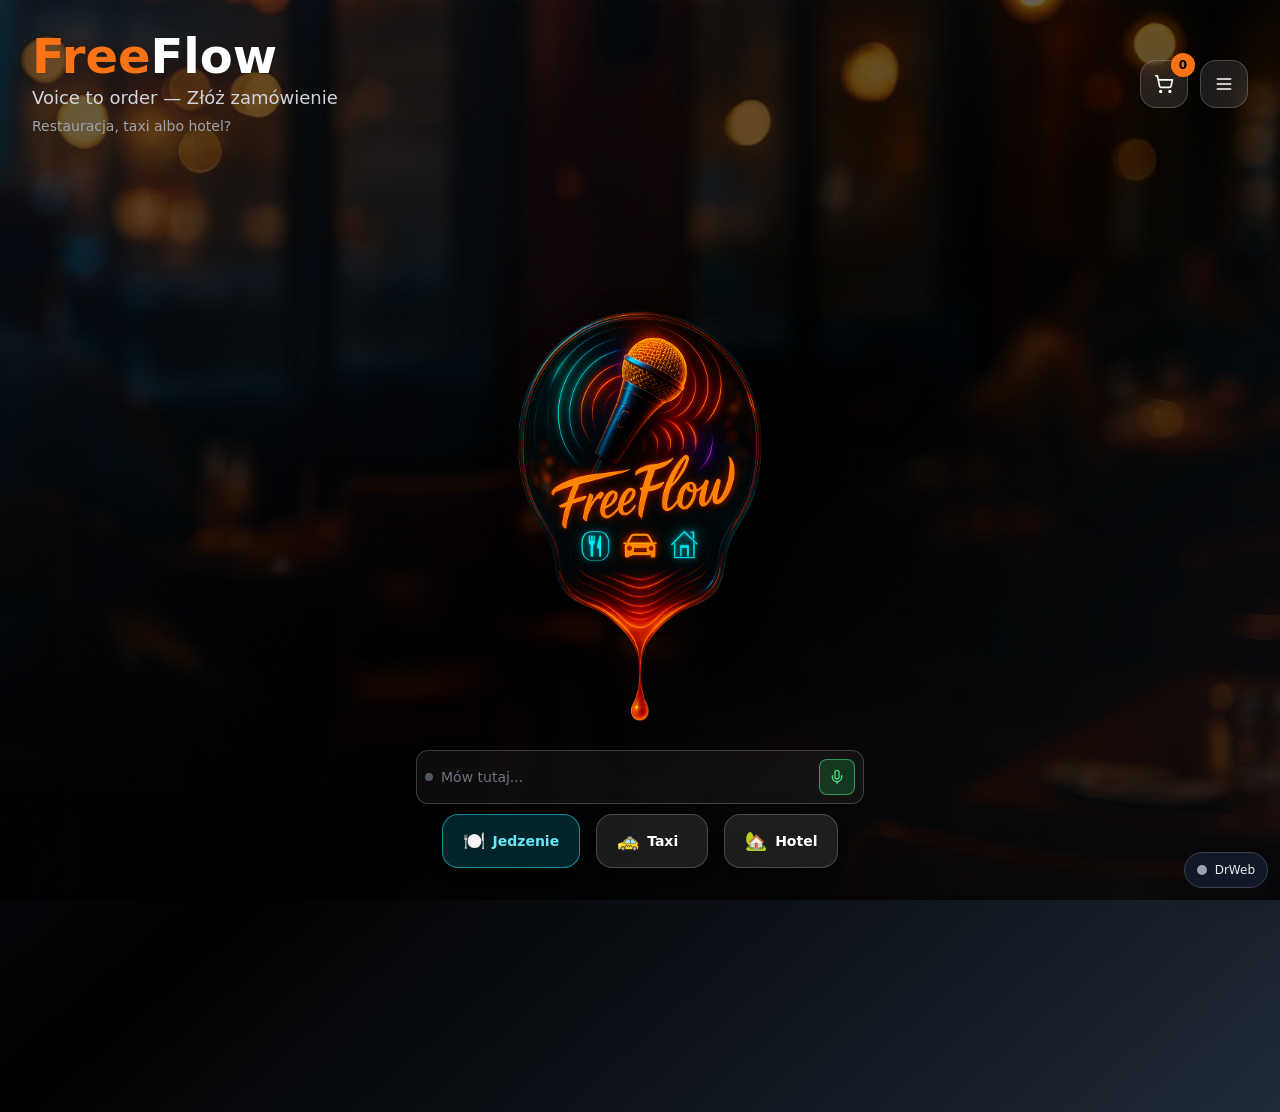
<file: index.html>
<!doctype html>
<html lang="pl">

<head>
  <meta charset="UTF-8" />
  <meta name="viewport" content="width=device-width, initial-scale=1.0, viewport-fit=cover" />
  <title>FreeFlow — Voice to Order</title>
  <meta name="description" content="Zamów głosem - restauracje, taxi, hotele" />
  <meta name="color-scheme" content="dark light" />
  <meta name="theme-color" content="#ff8a30" />
  <meta name="apple-mobile-web-app-capable" content="yes" />
  <meta name="apple-mobile-web-app-status-bar-style" content="black-translucent" />
  <meta name="apple-mobile-web-app-title" content="FreeFlow" />
  <meta name="mobile-web-app-capable" content="yes" />
  
  <!-- PWA Manifest -->
  <link rel="manifest" href="manifest.json" />
  
  <!-- Icons -->
  <link rel="icon" type="image/png" href="images/Freeflow-logo.png" />
  <link rel="apple-touch-icon" href="images/Freeflowlogo.png" />
  
  <!-- Preload critical resources -->
  <link rel="preload" href="images/Background.png" as="image" />
  <link rel="preload" href="images/Freeflowlogo.png" as="image" />
  <script type="module" crossorigin src="assets/index-CHbNu_13.js"></script>
  <link rel="stylesheet" crossorigin href="assets/index-i4BUNEdS.css">
</head>

<body>
  <div id="root"></div>
  
  <script>
    // TTS Interceptor i Text Cleanup
    (function() {
      let currentAudio = null;
      
      // Czyści tekst przed wysłaniem do TTS
      function cleanTextForTTS(text) {
        if (!text || typeof text !== 'string') return text;
        
        return text
          // Zamieniaj cyfry na słowa
          .replace(/\b4\b/g, 'cztery')
          .replace(/\b9\b/g, 'dziewięć')
          .replace(/\b0\b/g, 'zero')
          .replace(/\b1\b/g, 'jeden')
          .replace(/\b2\b/g, 'dwa')
          .replace(/\b3\b/g, 'trzy')
          .replace(/\b5\b/g, 'pięć')
          .replace(/\b6\b/g, 'sześć')
          .replace(/\b7\b/g, 'siedem')
          .replace(/\b8\b/g, 'osiem')
          // Usuń gwiazdki i inne problematyczne znaki
          .replace(/\*/g, '')
          .replace(/[\*]+/g, '')
          .replace(/\s+/g, ' ')
          .trim();
      }
      
      // Zatrzymuje aktualnie odtwarzane audio
      function stopCurrentAudio() {
        if (currentAudio) {
          try {
            currentAudio.pause();
            currentAudio.currentTime = 0;
          } catch (e) {
            console.log('Nie można zatrzymać audio:', e);
          }
          currentAudio = null;
        }
      }
      
      // Przechwytuje wywołania Audio
      const OriginalAudio = window.Audio;
      window.Audio = function(src) {
        stopCurrentAudio();
        const audio = new OriginalAudio(src);
        currentAudio = audio;
        return audio;
      };
      
      // Przechwytuje fetch dla OpenAI TTS
      const originalFetch = window.fetch;
      window.fetch = function(...args) {
        const [url, options] = args;
        
        // Sprawdź czy to może być wywołanie TTS
        if (url && typeof url === 'string' && 
            (url.includes('openai') || url.includes('speech') || url.includes('tts'))) {
          
          if (options && options.body) {
            try {
              let body = options.body;
              if (typeof body === 'string') {
                const data = JSON.parse(body);
                if (data.input || data.text) {
                  // Zatrzymaj aktualny dźwięk
                  stopCurrentAudio();
                  
                  // Wyczyść tekst
                  if (data.input) {
                    data.input = cleanTextForTTS(data.input);
                  }
                  if (data.text) {
                    data.text = cleanTextForTTS(data.text);
                  }
                  
                  options.body = JSON.stringify(data);
                  console.log('TTS tekst wyczyszczony:', data.input || data.text);
                }
              }
            } catch (e) {
              console.log('Nie udało się przetworzyć TTS request:', e);
            }
          }
        }
        
        return originalFetch.apply(this, args);
      };
      
      // Przechwytuje createObjectURL dla audio blob
      const originalCreateObjectURL = URL.createObjectURL;
      URL.createObjectURL = function(blob) {
        if (blob && blob.type && blob.type.startsWith('audio/')) {
          stopCurrentAudio();
        }
        return originalCreateObjectURL.apply(this, arguments);
      };
      
      console.log('TTS Interceptor załadowany - cyfry i gwiazdki będą filtrowane, audio zsynchronizowane');
    })();
  </script>

<script>
(() => {
  const BACK_URL = "https://github.com/ndoemo02/FreeFlow-FRONT/new/main"; // <--- PODMIEŃ
  const ENDPOINTS = { health:"/api/healthz", diag:"/api/diag", selftest:"/api/selftest", version:"/api/version", time:"/api/time" };

  const jfetch = async (url, timeout=8000) => {
    const ctrl = new AbortController(), to = setTimeout(() => ctrl.abort(), timeout);
    try {
      const r = await fetch(url, {signal: ctrl.signal});
      const t = await r.text(); let d; try{ d=JSON.parse(t);}catch{ d=t;}
      return { ok:r.ok, status:r.status, data:d };
    } catch(e){ return { ok:false, status:0, data:{error:e.name==="AbortError"?"timeout":e.message} }; }
    finally{ clearTimeout(to); }
  };

  const badge = document.createElement("button");
  Object.assign(badge.style, {position:"fixed", right:"12px", bottom:"12px", zIndex:9999,
    background:"#111827", color:"#fff", border:"1px solid #374151", borderRadius:"9999px",
    padding:"8px 12px", display:"flex", gap:"8px", alignItems:"center", boxShadow:"0 6px 20px rgba(0,0,0,.25)"});
  const dot = document.createElement("span");
  Object.assign(dot.style,{width:"10px", height:"10px", borderRadius:"9999px", background:"#9ca3af"});
  const label = document.createElement("span"); label.textContent="DrWeb"; label.style.fontSize="12px"; label.style.opacity=".9";
  badge.append(dot, label); document.body.appendChild(badge);

  const panel = document.createElement("div");
  Object.assign(panel.style,{position:"fixed", right:"12px", bottom:"56px", zIndex:9999, width:"min(92vw,520px)", maxHeight:"70vh",
    overflow:"auto", background:"#0b1220", color:"#fff", border:"1px solid #243046", borderRadius:"12px", padding:"12px",
    boxShadow:"0 12px 32px rgba(0,0,0,.35)", display:"none"});
  const header = document.createElement("div"); Object.assign(header.style,{display:"flex", justifyContent:"space-between", marginBottom:"8px"});
  header.innerHTML = `<div style="font-weight:600">DrWeb – diagnostyka</div>
  <div style="display:flex; gap:8px">
    <button id="drw-run" style="padding:6px 10px;border-radius:8px;background:#1f2937;color:#e5e7eb;border:1px solid #374151">Uruchom testy</button>
    <button id="drw-copy" style="padding:6px 10px;border-radius:8px;background:#1f2937;color:#e5e7eb;border:1px solid #374151">Kopiuj raport</button>
  </div>`;
  const pre = document.createElement("pre"); Object.assign(pre.style,{whiteSpace:"pre-wrap", background:"#0f172a", padding:"8px", borderRadius:"8px", fontSize:"12px", lineHeight:"1.35"});
  panel.append(header, pre); document.body.appendChild(panel);

  let report = null, busy=false;

  async function run() {
    if (!BACK_URL || busy) return;
    busy=true; const started=new Date().toISOString();
    const base = BACK_URL.replace(/\/+$/,"");
    const out = {};
    for (const [k,p] of Object.entries(ENDPOINTS)) out[k] = await jfetch(base + p);
    const ok = out.health?.ok && out.diag?.ok && out.selftest?.ok;
    report = { started, finished:new Date().toISOString(), frontendOrigin:location.origin, backendBase:base, verdict: ok?"OK":"FAIL", results: out };
    pre.textContent = JSON.stringify(report,null,2);
    dot.style.background = ok ? "#16a34a" : "#dc2626";
    busy=false;
  }

  badge.onclick = () => { panel.style.display = panel.style.display==="none" ? "block" : "none"; if (!report) run(); };
  panel.querySelector("#drw-run").onclick = run;
  panel.querySelector("#drw-copy").onclick = () => report && navigator.clipboard?.writeText(JSON.stringify(report,null,2));
})();
        </script>
  
</body>
</html>
</file>
<file: assets/index-i4BUNEdS.css>
*,:before,:after{--tw-border-spacing-x: 0;--tw-border-spacing-y: 0;--tw-translate-x: 0;--tw-translate-y: 0;--tw-rotate: 0;--tw-skew-x: 0;--tw-skew-y: 0;--tw-scale-x: 1;--tw-scale-y: 1;--tw-pan-x: ;--tw-pan-y: ;--tw-pinch-zoom: ;--tw-scroll-snap-strictness: proximity;--tw-gradient-from-position: ;--tw-gradient-via-position: ;--tw-gradient-to-position: ;--tw-ordinal: ;--tw-slashed-zero: ;--tw-numeric-figure: ;--tw-numeric-spacing: ;--tw-numeric-fraction: ;--tw-ring-inset: ;--tw-ring-offset-width: 0px;--tw-ring-offset-color: #fff;--tw-ring-color: rgb(59 130 246 / .5);--tw-ring-offset-shadow: 0 0 #0000;--tw-ring-shadow: 0 0 #0000;--tw-shadow: 0 0 #0000;--tw-shadow-colored: 0 0 #0000;--tw-blur: ;--tw-brightness: ;--tw-contrast: ;--tw-grayscale: ;--tw-hue-rotate: ;--tw-invert: ;--tw-saturate: ;--tw-sepia: ;--tw-drop-shadow: ;--tw-backdrop-blur: ;--tw-backdrop-brightness: ;--tw-backdrop-contrast: ;--tw-backdrop-grayscale: ;--tw-backdrop-hue-rotate: ;--tw-backdrop-invert: ;--tw-backdrop-opacity: ;--tw-backdrop-saturate: ;--tw-backdrop-sepia: ;--tw-contain-size: ;--tw-contain-layout: ;--tw-contain-paint: ;--tw-contain-style: }::backdrop{--tw-border-spacing-x: 0;--tw-border-spacing-y: 0;--tw-translate-x: 0;--tw-translate-y: 0;--tw-rotate: 0;--tw-skew-x: 0;--tw-skew-y: 0;--tw-scale-x: 1;--tw-scale-y: 1;--tw-pan-x: ;--tw-pan-y: ;--tw-pinch-zoom: ;--tw-scroll-snap-strictness: proximity;--tw-gradient-from-position: ;--tw-gradient-via-position: ;--tw-gradient-to-position: ;--tw-ordinal: ;--tw-slashed-zero: ;--tw-numeric-figure: ;--tw-numeric-spacing: ;--tw-numeric-fraction: ;--tw-ring-inset: ;--tw-ring-offset-width: 0px;--tw-ring-offset-color: #fff;--tw-ring-color: rgb(59 130 246 / .5);--tw-ring-offset-shadow: 0 0 #0000;--tw-ring-shadow: 0 0 #0000;--tw-shadow: 0 0 #0000;--tw-shadow-colored: 0 0 #0000;--tw-blur: ;--tw-brightness: ;--tw-contrast: ;--tw-grayscale: ;--tw-hue-rotate: ;--tw-invert: ;--tw-saturate: ;--tw-sepia: ;--tw-drop-shadow: ;--tw-backdrop-blur: ;--tw-backdrop-brightness: ;--tw-backdrop-contrast: ;--tw-backdrop-grayscale: ;--tw-backdrop-hue-rotate: ;--tw-backdrop-invert: ;--tw-backdrop-opacity: ;--tw-backdrop-saturate: ;--tw-backdrop-sepia: ;--tw-contain-size: ;--tw-contain-layout: ;--tw-contain-paint: ;--tw-contain-style: }*,:before,:after{box-sizing:border-box;border-width:0;border-style:solid;border-color:#e5e7eb}:before,:after{--tw-content: ""}html,:host{line-height:1.5;-webkit-text-size-adjust:100%;-moz-tab-size:4;-o-tab-size:4;tab-size:4;font-family:ui-sans-serif,system-ui,sans-serif,"Apple Color Emoji","Segoe UI Emoji",Segoe UI Symbol,"Noto Color Emoji";font-feature-settings:normal;font-variation-settings:normal;-webkit-tap-highlight-color:transparent}body{margin:0;line-height:inherit}hr{height:0;color:inherit;border-top-width:1px}abbr:where([title]){-webkit-text-decoration:underline dotted;text-decoration:underline dotted}h1,h2,h3,h4,h5,h6{font-size:inherit;font-weight:inherit}a{color:inherit;text-decoration:inherit}b,strong{font-weight:bolder}code,kbd,samp,pre{font-family:ui-monospace,SFMono-Regular,Menlo,Monaco,Consolas,Liberation Mono,Courier New,monospace;font-feature-settings:normal;font-variation-settings:normal;font-size:1em}small{font-size:80%}sub,sup{font-size:75%;line-height:0;position:relative;vertical-align:baseline}sub{bottom:-.25em}sup{top:-.5em}table{text-indent:0;border-color:inherit;border-collapse:collapse}button,input,optgroup,select,textarea{font-family:inherit;font-feature-settings:inherit;font-variation-settings:inherit;font-size:100%;font-weight:inherit;line-height:inherit;letter-spacing:inherit;color:inherit;margin:0;padding:0}button,select{text-transform:none}button,input:where([type=button]),input:where([type=reset]),input:where([type=submit]){-webkit-appearance:button;background-color:transparent;background-image:none}:-moz-focusring{outline:auto}:-moz-ui-invalid{box-shadow:none}progress{vertical-align:baseline}::-webkit-inner-spin-button,::-webkit-outer-spin-button{height:auto}[type=search]{-webkit-appearance:textfield;outline-offset:-2px}::-webkit-search-decoration{-webkit-appearance:none}::-webkit-file-upload-button{-webkit-appearance:button;font:inherit}summary{display:list-item}blockquote,dl,dd,h1,h2,h3,h4,h5,h6,hr,figure,p,pre{margin:0}fieldset{margin:0;padding:0}legend{padding:0}ol,ul,menu{list-style:none;margin:0;padding:0}dialog{padding:0}textarea{resize:vertical}input::-moz-placeholder,textarea::-moz-placeholder{opacity:1;color:#9ca3af}input::placeholder,textarea::placeholder{opacity:1;color:#9ca3af}button,[role=button]{cursor:pointer}:disabled{cursor:default}img,svg,video,canvas,audio,iframe,embed,object{display:block;vertical-align:middle}img,video{max-width:100%;height:auto}[hidden]:where(:not([hidden=until-found])){display:none}:root{--radius: .5rem;--sidebar-background: 0 0% 98%;--sidebar-foreground: 240 5.3% 26.1%;--sidebar-primary: 240 5.9% 10%;--sidebar-primary-foreground: 0 0% 98%;--sidebar-accent: 240 4.8% 95.9%;--sidebar-accent-foreground: 240 5.9% 10%;--sidebar-border: 220 13% 91%;--sidebar-ring: 217.2 91.2% 59.8%;--glass-bg: rgba(20,20,22,.55);--glass-brd: rgba(255,255,255,.12);--glass-blur: 18px;--brand: #ff8a30;--focus: #21d4fd}*{box-sizing:border-box}html,body{height:100%;margin:0;padding:0;-webkit-font-smoothing:antialiased;-moz-osx-font-smoothing:grayscale}.sr-only{position:absolute;width:1px;height:1px;padding:0;margin:-1px;overflow:hidden;clip:rect(0,0,0,0);white-space:nowrap;border-width:0}.pointer-events-none{pointer-events:none}.pointer-events-auto{pointer-events:auto}.static{position:static}.absolute{position:absolute}.relative{position:relative}.inset-0{top:0;right:0;bottom:0;left:0}.-right-2{right:-.5rem}.-right-4{right:-1rem}.-top-2{top:-.5rem}.-top-4{top:-1rem}.bottom-24{bottom:6rem}.bottom-40{bottom:10rem}.bottom-8{bottom:2rem}.left-0{left:0}.left-1\/2{left:50%}.left-2{left:.5rem}.left-3{left:.75rem}.left-4{left:1rem}.left-\[50\%\]{left:50%}.right-0{right:0}.right-2{right:.5rem}.right-3{right:.75rem}.right-4{right:1rem}.top-0{top:0}.top-1\/2{top:50%}.top-14{top:3.5rem}.top-2{top:.5rem}.top-20{top:5rem}.top-4{top:1rem}.top-\[50\%\]{top:50%}.z-10{z-index:10}.z-20{z-index:20}.z-30{z-index:30}.z-40{z-index:40}.z-50{z-index:50}.z-\[10000\]{z-index:10000}.z-\[10001\]{z-index:10001}.z-\[100\]{z-index:100}.z-\[50000\]{z-index:50000}.z-\[50001\]{z-index:50001}.z-\[50002\]{z-index:50002}.z-\[9998\]{z-index:9998}.z-\[9999\]{z-index:9999}.-mx-1{margin-left:-.25rem;margin-right:-.25rem}.mx-auto{margin-left:auto;margin-right:auto}.my-1{margin-top:.25rem;margin-bottom:.25rem}.my-2{margin-top:.5rem;margin-bottom:.5rem}.-mr-12{margin-right:-3rem}.mb-1{margin-bottom:.25rem}.mb-12{margin-bottom:3rem}.mb-2{margin-bottom:.5rem}.mb-3{margin-bottom:.75rem}.mb-4{margin-bottom:1rem}.mb-48{margin-bottom:12rem}.mb-6{margin-bottom:1.5rem}.mb-8{margin-bottom:2rem}.ml-1{margin-left:.25rem}.ml-2{margin-left:.5rem}.ml-3{margin-left:.75rem}.ml-4{margin-left:1rem}.ml-8{margin-left:2rem}.ml-auto{margin-left:auto}.mr-1{margin-right:.25rem}.mr-2{margin-right:.5rem}.mr-3{margin-right:.75rem}.mr-8{margin-right:2rem}.mt-1{margin-top:.25rem}.mt-2{margin-top:.5rem}.mt-3{margin-top:.75rem}.mt-4{margin-top:1rem}.mt-6{margin-top:1.5rem}.mt-8{margin-top:2rem}.block{display:block}.inline-block{display:inline-block}.inline{display:inline}.flex{display:flex}.inline-flex{display:inline-flex}.table{display:table}.grid{display:grid}.hidden{display:none}.h-10{height:2.5rem}.h-11{height:2.75rem}.h-12{height:3rem}.h-16{height:4rem}.h-2{height:.5rem}.h-3{height:.75rem}.h-3\.5{height:.875rem}.h-4{height:1rem}.h-5{height:1.25rem}.h-6{height:1.5rem}.h-64{height:16rem}.h-8{height:2rem}.h-80{height:20rem}.h-9{height:2.25rem}.h-\[var\(--radix-select-trigger-height\)\]{height:var(--radix-select-trigger-height)}.h-auto{height:auto}.h-px{height:1px}.max-h-64{max-height:16rem}.max-h-96{max-height:24rem}.max-h-\[80vh\]{max-height:80vh}.max-h-\[calc\(100vh-6rem\)\]{max-height:calc(100vh - 6rem)}.max-h-screen{max-height:100vh}.min-h-\[100px\]{min-height:100px}.min-h-\[80px\]{min-height:80px}.min-h-screen{min-height:100vh}.w-10{width:2.5rem}.w-11{width:2.75rem}.w-12{width:3rem}.w-16{width:4rem}.w-2{width:.5rem}.w-3{width:.75rem}.w-3\.5{width:.875rem}.w-4{width:1rem}.w-48{width:12rem}.w-5{width:1.25rem}.w-6{width:1.5rem}.w-64{width:16rem}.w-72{width:18rem}.w-8{width:2rem}.w-80{width:20rem}.w-9{width:2.25rem}.w-auto{width:auto}.w-full{width:100%}.min-w-0{min-width:0px}.min-w-28{min-width:7rem}.min-w-5{min-width:1.25rem}.min-w-6{min-width:1.5rem}.min-w-\[8rem\]{min-width:8rem}.min-w-\[var\(--radix-select-trigger-width\)\]{min-width:var(--radix-select-trigger-width)}.min-w-full{min-width:100%}.max-w-2xl{max-width:42rem}.max-w-3xl{max-width:48rem}.max-w-4xl{max-width:56rem}.max-w-6xl{max-width:72rem}.max-w-7xl{max-width:80rem}.max-w-lg{max-width:32rem}.max-w-md{max-width:28rem}.max-w-xs{max-width:20rem}.flex-1{flex:1 1 0%}.flex-shrink-0,.shrink-0{flex-shrink:0}.flex-grow{flex-grow:1}.caption-bottom{caption-side:bottom}.origin-top-right{transform-origin:top right}.-translate-x-1\/2{--tw-translate-x: -50%;transform:translate(var(--tw-translate-x),var(--tw-translate-y)) rotate(var(--tw-rotate)) skew(var(--tw-skew-x)) skewY(var(--tw-skew-y)) scaleX(var(--tw-scale-x)) scaleY(var(--tw-scale-y))}.-translate-y-1\/2{--tw-translate-y: -50%;transform:translate(var(--tw-translate-x),var(--tw-translate-y)) rotate(var(--tw-rotate)) skew(var(--tw-skew-x)) skewY(var(--tw-skew-y)) scaleX(var(--tw-scale-x)) scaleY(var(--tw-scale-y))}.translate-x-0\.5{--tw-translate-x: .125rem;transform:translate(var(--tw-translate-x),var(--tw-translate-y)) rotate(var(--tw-rotate)) skew(var(--tw-skew-x)) skewY(var(--tw-skew-y)) scaleX(var(--tw-scale-x)) scaleY(var(--tw-scale-y))}.translate-x-6{--tw-translate-x: 1.5rem;transform:translate(var(--tw-translate-x),var(--tw-translate-y)) rotate(var(--tw-rotate)) skew(var(--tw-skew-x)) skewY(var(--tw-skew-y)) scaleX(var(--tw-scale-x)) scaleY(var(--tw-scale-y))}.translate-x-\[-50\%\]{--tw-translate-x: -50%;transform:translate(var(--tw-translate-x),var(--tw-translate-y)) rotate(var(--tw-rotate)) skew(var(--tw-skew-x)) skewY(var(--tw-skew-y)) scaleX(var(--tw-scale-x)) scaleY(var(--tw-scale-y))}.translate-y-\[-50\%\]{--tw-translate-y: -50%;transform:translate(var(--tw-translate-x),var(--tw-translate-y)) rotate(var(--tw-rotate)) skew(var(--tw-skew-x)) skewY(var(--tw-skew-y)) scaleX(var(--tw-scale-x)) scaleY(var(--tw-scale-y))}.transform{transform:translate(var(--tw-translate-x),var(--tw-translate-y)) rotate(var(--tw-rotate)) skew(var(--tw-skew-x)) skewY(var(--tw-skew-y)) scaleX(var(--tw-scale-x)) scaleY(var(--tw-scale-y))}@keyframes bounce{0%,to{transform:translateY(-25%);animation-timing-function:cubic-bezier(.8,0,1,1)}50%{transform:none;animation-timing-function:cubic-bezier(0,0,.2,1)}}.animate-bounce{animation:bounce 1s infinite}@keyframes pulse{50%{opacity:.5}}.animate-pulse{animation:pulse 2s cubic-bezier(.4,0,.6,1) infinite}@keyframes spin{to{transform:rotate(360deg)}}.animate-spin{animation:spin 1s linear infinite}.cursor-default{cursor:default}.cursor-pointer{cursor:pointer}.select-none{-webkit-user-select:none;-moz-user-select:none;user-select:none}.grid-cols-1{grid-template-columns:repeat(1,minmax(0,1fr))}.grid-cols-2{grid-template-columns:repeat(2,minmax(0,1fr))}.flex-row{flex-direction:row}.flex-col{flex-direction:column}.flex-col-reverse{flex-direction:column-reverse}.flex-wrap{flex-wrap:wrap}.items-start{align-items:flex-start}.items-center{align-items:center}.justify-start{justify-content:flex-start}.justify-center{justify-content:center}.justify-between{justify-content:space-between}.gap-1{gap:.25rem}.gap-2{gap:.5rem}.gap-3{gap:.75rem}.gap-4{gap:1rem}.gap-6{gap:1.5rem}.space-x-2>:not([hidden])~:not([hidden]){--tw-space-x-reverse: 0;margin-right:calc(.5rem * var(--tw-space-x-reverse));margin-left:calc(.5rem * calc(1 - var(--tw-space-x-reverse)))}.space-x-3>:not([hidden])~:not([hidden]){--tw-space-x-reverse: 0;margin-right:calc(.75rem * var(--tw-space-x-reverse));margin-left:calc(.75rem * calc(1 - var(--tw-space-x-reverse)))}.space-x-4>:not([hidden])~:not([hidden]){--tw-space-x-reverse: 0;margin-right:calc(1rem * var(--tw-space-x-reverse));margin-left:calc(1rem * calc(1 - var(--tw-space-x-reverse)))}.space-y-0>:not([hidden])~:not([hidden]){--tw-space-y-reverse: 0;margin-top:calc(0px * calc(1 - var(--tw-space-y-reverse)));margin-bottom:calc(0px * var(--tw-space-y-reverse))}.space-y-1>:not([hidden])~:not([hidden]){--tw-space-y-reverse: 0;margin-top:calc(.25rem * calc(1 - var(--tw-space-y-reverse)));margin-bottom:calc(.25rem * var(--tw-space-y-reverse))}.space-y-1\.5>:not([hidden])~:not([hidden]){--tw-space-y-reverse: 0;margin-top:calc(.375rem * calc(1 - var(--tw-space-y-reverse)));margin-bottom:calc(.375rem * var(--tw-space-y-reverse))}.space-y-2>:not([hidden])~:not([hidden]){--tw-space-y-reverse: 0;margin-top:calc(.5rem * calc(1 - var(--tw-space-y-reverse)));margin-bottom:calc(.5rem * var(--tw-space-y-reverse))}.space-y-3>:not([hidden])~:not([hidden]){--tw-space-y-reverse: 0;margin-top:calc(.75rem * calc(1 - var(--tw-space-y-reverse)));margin-bottom:calc(.75rem * var(--tw-space-y-reverse))}.space-y-4>:not([hidden])~:not([hidden]){--tw-space-y-reverse: 0;margin-top:calc(1rem * calc(1 - var(--tw-space-y-reverse)));margin-bottom:calc(1rem * var(--tw-space-y-reverse))}.space-y-6>:not([hidden])~:not([hidden]){--tw-space-y-reverse: 0;margin-top:calc(1.5rem * calc(1 - var(--tw-space-y-reverse)));margin-bottom:calc(1.5rem * var(--tw-space-y-reverse))}.divide-y>:not([hidden])~:not([hidden]){--tw-divide-y-reverse: 0;border-top-width:calc(1px * calc(1 - var(--tw-divide-y-reverse)));border-bottom-width:calc(1px * var(--tw-divide-y-reverse))}.divide-gray-200>:not([hidden])~:not([hidden]){--tw-divide-opacity: 1;border-color:rgb(229 231 235 / var(--tw-divide-opacity, 1))}.overflow-auto{overflow:auto}.overflow-hidden{overflow:hidden}.overflow-x-auto{overflow-x:auto}.overflow-y-auto{overflow-y:auto}.truncate{overflow:hidden;text-overflow:ellipsis;white-space:nowrap}.whitespace-nowrap{white-space:nowrap}.whitespace-pre-wrap{white-space:pre-wrap}.rounded{border-radius:.25rem}.rounded-2xl{border-radius:1rem}.rounded-full{border-radius:9999px}.rounded-lg{border-radius:var(--radius)}.rounded-md{border-radius:calc(var(--radius) - 2px)}.rounded-sm{border-radius:calc(var(--radius) - 4px)}.rounded-xl{border-radius:.75rem}.border{border-width:1px}.border-2{border-width:2px}.border-4{border-width:4px}.border-b{border-bottom-width:1px}.border-b-2{border-bottom-width:2px}.border-r{border-right-width:1px}.border-t{border-top-width:1px}.border-none{border-style:none}.border-blue-200{--tw-border-opacity: 1;border-color:rgb(191 219 254 / var(--tw-border-opacity, 1))}.border-blue-400\/20{border-color:#60a5fa33}.border-blue-400\/40{border-color:#60a5fa66}.border-blue-400\/50{border-color:#60a5fa80}.border-blue-400\/60{border-color:#60a5fa99}.border-blue-500\/30{border-color:#3b82f64d}.border-cyan-400\/60{border-color:#22d3ee99}.border-destructive{border-color:hsl(var(--destructive))}.border-destructive\/50{border-color:hsl(var(--destructive) / .5)}.border-gray-200{--tw-border-opacity: 1;border-color:rgb(229 231 235 / var(--tw-border-opacity, 1))}.border-gray-400\/30{border-color:#9ca3af4d}.border-gray-500\/30{border-color:#6b72804d}.border-green-400\/20{border-color:#4ade8033}.border-green-400\/40{border-color:#4ade8066}.border-green-400\/50{border-color:#4ade8080}.border-green-400\/60{border-color:#4ade8099}.border-green-500\/30{border-color:#22c55e4d}.border-input{border-color:hsl(var(--input))}.border-orange-200{--tw-border-opacity: 1;border-color:rgb(254 215 170 / var(--tw-border-opacity, 1))}.border-orange-400\/30{border-color:#fb923c4d}.border-orange-400\/40{border-color:#fb923c66}.border-orange-400\/60{border-color:#fb923c99}.border-orange-500{--tw-border-opacity: 1;border-color:rgb(249 115 22 / var(--tw-border-opacity, 1))}.border-orange-500\/30{border-color:#f973164d}.border-orange-500\/50{border-color:#f9731680}.border-purple-400\/20{border-color:#c084fc33}.border-purple-500\/30{border-color:#a855f74d}.border-red-200{--tw-border-opacity: 1;border-color:rgb(254 202 202 / var(--tw-border-opacity, 1))}.border-red-400\/20{border-color:#f8717133}.border-red-400\/50{border-color:#f8717180}.border-red-400\/60{border-color:#f8717199}.border-red-500{--tw-border-opacity: 1;border-color:rgb(239 68 68 / var(--tw-border-opacity, 1))}.border-red-500\/20{border-color:#ef444433}.border-red-500\/30{border-color:#ef44444d}.border-red-500\/50{border-color:#ef444480}.border-transparent{border-color:transparent}.border-white\/10{border-color:#ffffff1a}.border-white\/20{border-color:#fff3}.border-yellow-400\/60{border-color:#facc1599}.border-yellow-500\/30{border-color:#eab3084d}.border-t-transparent{border-top-color:transparent}.bg-background{background-color:hsl(var(--background))}.bg-background\/80{background-color:hsl(var(--background) / .8)}.bg-black\/20{background-color:#0003}.bg-black\/80{background-color:#000c}.bg-blue-400{--tw-bg-opacity: 1;background-color:rgb(96 165 250 / var(--tw-bg-opacity, 1))}.bg-blue-50{--tw-bg-opacity: 1;background-color:rgb(239 246 255 / var(--tw-bg-opacity, 1))}.bg-blue-500{--tw-bg-opacity: 1;background-color:rgb(59 130 246 / var(--tw-bg-opacity, 1))}.bg-blue-500\/10{background-color:#3b82f61a}.bg-blue-500\/20{background-color:#3b82f633}.bg-card{background-color:hsl(var(--card))}.bg-cyan-500\/20{background-color:#06b6d433}.bg-destructive{background-color:hsl(var(--destructive))}.bg-gray-100{--tw-bg-opacity: 1;background-color:rgb(243 244 246 / var(--tw-bg-opacity, 1))}.bg-gray-50{--tw-bg-opacity: 1;background-color:rgb(249 250 251 / var(--tw-bg-opacity, 1))}.bg-gray-500{--tw-bg-opacity: 1;background-color:rgb(107 114 128 / var(--tw-bg-opacity, 1))}.bg-gray-500\/20{background-color:#6b728033}.bg-gray-600{--tw-bg-opacity: 1;background-color:rgb(75 85 99 / var(--tw-bg-opacity, 1))}.bg-gray-900{--tw-bg-opacity: 1;background-color:rgb(17 24 39 / var(--tw-bg-opacity, 1))}.bg-gray-900\/95{background-color:#111827f2}.bg-green-500{--tw-bg-opacity: 1;background-color:rgb(34 197 94 / var(--tw-bg-opacity, 1))}.bg-green-500\/10{background-color:#22c55e1a}.bg-green-500\/20{background-color:#22c55e33}.bg-muted{background-color:hsl(var(--muted))}.bg-muted\/50{background-color:hsl(var(--muted) / .5)}.bg-orange-100{--tw-bg-opacity: 1;background-color:rgb(255 237 213 / var(--tw-bg-opacity, 1))}.bg-orange-400{--tw-bg-opacity: 1;background-color:rgb(251 146 60 / var(--tw-bg-opacity, 1))}.bg-orange-50{--tw-bg-opacity: 1;background-color:rgb(255 247 237 / var(--tw-bg-opacity, 1))}.bg-orange-500{--tw-bg-opacity: 1;background-color:rgb(249 115 22 / var(--tw-bg-opacity, 1))}.bg-orange-500\/10{background-color:#f973161a}.bg-orange-500\/20{background-color:#f9731633}.bg-popover{background-color:hsl(var(--popover))}.bg-primary{--tw-bg-opacity: 1;background-color:rgb(43 93 58 / var(--tw-bg-opacity, 1))}.bg-purple-500{--tw-bg-opacity: 1;background-color:rgb(168 85 247 / var(--tw-bg-opacity, 1))}.bg-purple-500\/10{background-color:#a855f71a}.bg-red-50{--tw-bg-opacity: 1;background-color:rgb(254 242 242 / var(--tw-bg-opacity, 1))}.bg-red-500{--tw-bg-opacity: 1;background-color:rgb(239 68 68 / var(--tw-bg-opacity, 1))}.bg-red-500\/10{background-color:#ef44441a}.bg-red-500\/20{background-color:#ef444433}.bg-red-600{--tw-bg-opacity: 1;background-color:rgb(220 38 38 / var(--tw-bg-opacity, 1))}.bg-red-900\/50{background-color:#7f1d1d80}.bg-secondary{--tw-bg-opacity: 1;background-color:rgb(74 144 226 / var(--tw-bg-opacity, 1))}.bg-transparent{background-color:transparent}.bg-white{--tw-bg-opacity: 1;background-color:rgb(255 255 255 / var(--tw-bg-opacity, 1))}.bg-white\/10{background-color:#ffffff1a}.bg-white\/5{background-color:#ffffff0d}.bg-yellow-500{--tw-bg-opacity: 1;background-color:rgb(234 179 8 / var(--tw-bg-opacity, 1))}.bg-yellow-500\/20{background-color:#eab30833}.bg-opacity-75{--tw-bg-opacity: .75}.bg-gradient-to-b{background-image:linear-gradient(to bottom,var(--tw-gradient-stops))}.bg-gradient-to-br{background-image:linear-gradient(to bottom right,var(--tw-gradient-stops))}.bg-gradient-to-r{background-image:linear-gradient(to right,var(--tw-gradient-stops))}.from-blue-500\/20{--tw-gradient-from: rgb(59 130 246 / .2) var(--tw-gradient-from-position);--tw-gradient-to: rgb(59 130 246 / 0) var(--tw-gradient-to-position);--tw-gradient-stops: var(--tw-gradient-from), var(--tw-gradient-to)}.from-gray-900{--tw-gradient-from: #111827 var(--tw-gradient-from-position);--tw-gradient-to: rgb(17 24 39 / 0) var(--tw-gradient-to-position);--tw-gradient-stops: var(--tw-gradient-from), var(--tw-gradient-to)}.from-green-500\/20{--tw-gradient-from: rgb(34 197 94 / .2) var(--tw-gradient-from-position);--tw-gradient-to: rgb(34 197 94 / 0) var(--tw-gradient-to-position);--tw-gradient-stops: var(--tw-gradient-from), var(--tw-gradient-to)}.from-orange-500{--tw-gradient-from: #f97316 var(--tw-gradient-from-position);--tw-gradient-to: rgb(249 115 22 / 0) var(--tw-gradient-to-position);--tw-gradient-stops: var(--tw-gradient-from), var(--tw-gradient-to)}.from-orange-500\/20{--tw-gradient-from: rgb(249 115 22 / .2) var(--tw-gradient-from-position);--tw-gradient-to: rgb(249 115 22 / 0) var(--tw-gradient-to-position);--tw-gradient-stops: var(--tw-gradient-from), var(--tw-gradient-to)}.from-purple-500\/20{--tw-gradient-from: rgb(168 85 247 / .2) var(--tw-gradient-from-position);--tw-gradient-to: rgb(168 85 247 / 0) var(--tw-gradient-to-position);--tw-gradient-stops: var(--tw-gradient-from), var(--tw-gradient-to)}.from-transparent{--tw-gradient-from: transparent var(--tw-gradient-from-position);--tw-gradient-to: rgb(0 0 0 / 0) var(--tw-gradient-to-position);--tw-gradient-stops: var(--tw-gradient-from), var(--tw-gradient-to)}.via-black{--tw-gradient-to: rgb(0 0 0 / 0) var(--tw-gradient-to-position);--tw-gradient-stops: var(--tw-gradient-from), #000 var(--tw-gradient-via-position), var(--tw-gradient-to)}.via-black\/20{--tw-gradient-to: rgb(0 0 0 / 0) var(--tw-gradient-to-position);--tw-gradient-stops: var(--tw-gradient-from), rgb(0 0 0 / .2) var(--tw-gradient-via-position), var(--tw-gradient-to)}.to-black\/60{--tw-gradient-to: rgb(0 0 0 / .6) var(--tw-gradient-to-position)}.to-blue-500\/20{--tw-gradient-to: rgb(59 130 246 / .2) var(--tw-gradient-to-position)}.to-blue-600\/20{--tw-gradient-to: rgb(37 99 235 / .2) var(--tw-gradient-to-position)}.to-gray-800{--tw-gradient-to: #1f2937 var(--tw-gradient-to-position)}.to-green-600\/20{--tw-gradient-to: rgb(22 163 74 / .2) var(--tw-gradient-to-position)}.to-orange-600{--tw-gradient-to: #ea580c var(--tw-gradient-to-position)}.to-orange-600\/20{--tw-gradient-to: rgb(234 88 12 / .2) var(--tw-gradient-to-position)}.to-pink-500\/20{--tw-gradient-to: rgb(236 72 153 / .2) var(--tw-gradient-to-position)}.to-red-500\/20{--tw-gradient-to: rgb(239 68 68 / .2) var(--tw-gradient-to-position)}.bg-cover{background-size:cover}.bg-center{background-position:center}.bg-no-repeat{background-repeat:no-repeat}.fill-current{fill:currentColor}.p-1{padding:.25rem}.p-2{padding:.5rem}.p-3{padding:.75rem}.p-4{padding:1rem}.p-5{padding:1.25rem}.p-6{padding:1.5rem}.p-8{padding:2rem}.px-1\.5{padding-left:.375rem;padding-right:.375rem}.px-2{padding-left:.5rem;padding-right:.5rem}.px-2\.5{padding-left:.625rem;padding-right:.625rem}.px-3{padding-left:.75rem;padding-right:.75rem}.px-4{padding-left:1rem;padding-right:1rem}.px-5{padding-left:1.25rem;padding-right:1.25rem}.px-6{padding-left:1.5rem;padding-right:1.5rem}.px-8{padding-left:2rem;padding-right:2rem}.py-0\.5{padding-top:.125rem;padding-bottom:.125rem}.py-1{padding-top:.25rem;padding-bottom:.25rem}.py-1\.5{padding-top:.375rem;padding-bottom:.375rem}.py-12{padding-top:3rem;padding-bottom:3rem}.py-2{padding-top:.5rem;padding-bottom:.5rem}.py-3{padding-top:.75rem;padding-bottom:.75rem}.py-4{padding-top:1rem;padding-bottom:1rem}.py-6{padding-top:1.5rem;padding-bottom:1.5rem}.py-8{padding-top:2rem;padding-bottom:2rem}.pb-2{padding-bottom:.5rem}.pb-4{padding-bottom:1rem}.pb-6{padding-bottom:1.5rem}.pb-8{padding-bottom:2rem}.pl-10{padding-left:2.5rem}.pl-4{padding-left:1rem}.pl-8{padding-left:2rem}.pr-10{padding-right:2.5rem}.pr-2{padding-right:.5rem}.pr-8{padding-right:2rem}.pt-0{padding-top:0}.pt-2{padding-top:.5rem}.pt-4{padding-top:1rem}.pt-5{padding-top:1.25rem}.pt-6{padding-top:1.5rem}.pt-8{padding-top:2rem}.text-left{text-align:left}.text-center{text-align:center}.text-right{text-align:right}.align-middle{vertical-align:middle}.text-2xl{font-size:1.5rem;line-height:2rem}.text-3xl{font-size:1.875rem;line-height:2.25rem}.text-4xl{font-size:2.25rem;line-height:2.5rem}.text-base{font-size:1rem;line-height:1.5rem}.text-lg{font-size:1.125rem;line-height:1.75rem}.text-sm{font-size:.875rem;line-height:1.25rem}.text-xl{font-size:1.25rem;line-height:1.75rem}.text-xs{font-size:.75rem;line-height:1rem}.font-black{font-weight:900}.font-bold{font-weight:700}.font-medium{font-weight:500}.font-semibold{font-weight:600}.uppercase{text-transform:uppercase}.leading-none{line-height:1}.leading-relaxed{line-height:1.625}.tracking-tight{letter-spacing:-.025em}.tracking-wider{letter-spacing:.05em}.tracking-widest{letter-spacing:.1em}.text-black{--tw-text-opacity: 1;color:rgb(0 0 0 / var(--tw-text-opacity, 1))}.text-blue-200{--tw-text-opacity: 1;color:rgb(191 219 254 / var(--tw-text-opacity, 1))}.text-blue-300{--tw-text-opacity: 1;color:rgb(147 197 253 / var(--tw-text-opacity, 1))}.text-blue-400{--tw-text-opacity: 1;color:rgb(96 165 250 / var(--tw-text-opacity, 1))}.text-blue-500{--tw-text-opacity: 1;color:rgb(59 130 246 / var(--tw-text-opacity, 1))}.text-card-foreground{color:hsl(var(--card-foreground))}.text-cyan-300{--tw-text-opacity: 1;color:rgb(103 232 249 / var(--tw-text-opacity, 1))}.text-destructive{color:hsl(var(--destructive))}.text-destructive-foreground{color:hsl(var(--destructive-foreground))}.text-foreground{color:hsl(var(--foreground))}.text-foreground\/50{color:hsl(var(--foreground) / .5)}.text-gray-300{--tw-text-opacity: 1;color:rgb(209 213 219 / var(--tw-text-opacity, 1))}.text-gray-400{--tw-text-opacity: 1;color:rgb(156 163 175 / var(--tw-text-opacity, 1))}.text-gray-500{--tw-text-opacity: 1;color:rgb(107 114 128 / var(--tw-text-opacity, 1))}.text-gray-600{--tw-text-opacity: 1;color:rgb(75 85 99 / var(--tw-text-opacity, 1))}.text-gray-700{--tw-text-opacity: 1;color:rgb(55 65 81 / var(--tw-text-opacity, 1))}.text-gray-800{--tw-text-opacity: 1;color:rgb(31 41 55 / var(--tw-text-opacity, 1))}.text-gray-900{--tw-text-opacity: 1;color:rgb(17 24 39 / var(--tw-text-opacity, 1))}.text-gray-950{--tw-text-opacity: 1;color:rgb(3 7 18 / var(--tw-text-opacity, 1))}.text-green-200{--tw-text-opacity: 1;color:rgb(187 247 208 / var(--tw-text-opacity, 1))}.text-green-300{--tw-text-opacity: 1;color:rgb(134 239 172 / var(--tw-text-opacity, 1))}.text-green-400{--tw-text-opacity: 1;color:rgb(74 222 128 / var(--tw-text-opacity, 1))}.text-green-500{--tw-text-opacity: 1;color:rgb(34 197 94 / var(--tw-text-opacity, 1))}.text-green-600{--tw-text-opacity: 1;color:rgb(22 163 74 / var(--tw-text-opacity, 1))}.text-green-800{--tw-text-opacity: 1;color:rgb(22 101 52 / var(--tw-text-opacity, 1))}.text-muted-foreground{color:hsl(var(--muted-foreground))}.text-orange-300{--tw-text-opacity: 1;color:rgb(253 186 116 / var(--tw-text-opacity, 1))}.text-orange-400{--tw-text-opacity: 1;color:rgb(251 146 60 / var(--tw-text-opacity, 1))}.text-orange-500{--tw-text-opacity: 1;color:rgb(249 115 22 / var(--tw-text-opacity, 1))}.text-orange-600{--tw-text-opacity: 1;color:rgb(234 88 12 / var(--tw-text-opacity, 1))}.text-orange-800{--tw-text-opacity: 1;color:rgb(154 52 18 / var(--tw-text-opacity, 1))}.text-popover-foreground{color:hsl(var(--popover-foreground))}.text-primary{--tw-text-opacity: 1;color:rgb(43 93 58 / var(--tw-text-opacity, 1))}.text-primary-foreground{color:hsl(var(--primary-foreground))}.text-purple-200{--tw-text-opacity: 1;color:rgb(233 213 255 / var(--tw-text-opacity, 1))}.text-purple-300{--tw-text-opacity: 1;color:rgb(216 180 254 / var(--tw-text-opacity, 1))}.text-purple-400{--tw-text-opacity: 1;color:rgb(192 132 252 / var(--tw-text-opacity, 1))}.text-purple-500{--tw-text-opacity: 1;color:rgb(168 85 247 / var(--tw-text-opacity, 1))}.text-red-300{--tw-text-opacity: 1;color:rgb(252 165 165 / var(--tw-text-opacity, 1))}.text-red-400{--tw-text-opacity: 1;color:rgb(248 113 113 / var(--tw-text-opacity, 1))}.text-red-500{--tw-text-opacity: 1;color:rgb(239 68 68 / var(--tw-text-opacity, 1))}.text-red-600{--tw-text-opacity: 1;color:rgb(220 38 38 / var(--tw-text-opacity, 1))}.text-red-700{--tw-text-opacity: 1;color:rgb(185 28 28 / var(--tw-text-opacity, 1))}.text-red-800{--tw-text-opacity: 1;color:rgb(153 27 27 / var(--tw-text-opacity, 1))}.text-secondary-foreground{color:hsl(var(--secondary-foreground))}.text-white{--tw-text-opacity: 1;color:rgb(255 255 255 / var(--tw-text-opacity, 1))}.text-yellow-300{--tw-text-opacity: 1;color:rgb(253 224 71 / var(--tw-text-opacity, 1))}.text-yellow-400{--tw-text-opacity: 1;color:rgb(250 204 21 / var(--tw-text-opacity, 1))}.text-yellow-500{--tw-text-opacity: 1;color:rgb(234 179 8 / var(--tw-text-opacity, 1))}.text-yellow-600{--tw-text-opacity: 1;color:rgb(202 138 4 / var(--tw-text-opacity, 1))}.underline{text-decoration-line:underline}.underline-offset-4{text-underline-offset:4px}.placeholder-gray-400::-moz-placeholder{--tw-placeholder-opacity: 1;color:rgb(156 163 175 / var(--tw-placeholder-opacity, 1))}.placeholder-gray-400::placeholder{--tw-placeholder-opacity: 1;color:rgb(156 163 175 / var(--tw-placeholder-opacity, 1))}.placeholder-gray-500::-moz-placeholder{--tw-placeholder-opacity: 1;color:rgb(107 114 128 / var(--tw-placeholder-opacity, 1))}.placeholder-gray-500::placeholder{--tw-placeholder-opacity: 1;color:rgb(107 114 128 / var(--tw-placeholder-opacity, 1))}.opacity-0{opacity:0}.opacity-40{opacity:.4}.opacity-50{opacity:.5}.opacity-60{opacity:.6}.opacity-70{opacity:.7}.opacity-75{opacity:.75}.opacity-90{opacity:.9}.shadow-2xl{--tw-shadow: 0 25px 50px -12px rgb(0 0 0 / .25);--tw-shadow-colored: 0 25px 50px -12px var(--tw-shadow-color);box-shadow:var(--tw-ring-offset-shadow, 0 0 #0000),var(--tw-ring-shadow, 0 0 #0000),var(--tw-shadow)}.shadow-lg{--tw-shadow: 0 10px 15px -3px rgb(0 0 0 / .1), 0 4px 6px -4px rgb(0 0 0 / .1);--tw-shadow-colored: 0 10px 15px -3px var(--tw-shadow-color), 0 4px 6px -4px var(--tw-shadow-color);box-shadow:var(--tw-ring-offset-shadow, 0 0 #0000),var(--tw-ring-shadow, 0 0 #0000),var(--tw-shadow)}.shadow-md{--tw-shadow: 0 4px 6px -1px rgb(0 0 0 / .1), 0 2px 4px -2px rgb(0 0 0 / .1);--tw-shadow-colored: 0 4px 6px -1px var(--tw-shadow-color), 0 2px 4px -2px var(--tw-shadow-color);box-shadow:var(--tw-ring-offset-shadow, 0 0 #0000),var(--tw-ring-shadow, 0 0 #0000),var(--tw-shadow)}.shadow-sm{--tw-shadow: 0 1px 2px 0 rgb(0 0 0 / .05);--tw-shadow-colored: 0 1px 2px 0 var(--tw-shadow-color);box-shadow:var(--tw-ring-offset-shadow, 0 0 #0000),var(--tw-ring-shadow, 0 0 #0000),var(--tw-shadow)}.shadow-orange-400\/50{--tw-shadow-color: rgb(251 146 60 / .5);--tw-shadow: var(--tw-shadow-colored)}.outline-none{outline:2px solid transparent;outline-offset:2px}.outline{outline-style:solid}.ring-0{--tw-ring-offset-shadow: var(--tw-ring-inset) 0 0 0 var(--tw-ring-offset-width) var(--tw-ring-offset-color);--tw-ring-shadow: var(--tw-ring-inset) 0 0 0 calc(0px + var(--tw-ring-offset-width)) var(--tw-ring-color);box-shadow:var(--tw-ring-offset-shadow),var(--tw-ring-shadow),var(--tw-shadow, 0 0 #0000)}.ring-1{--tw-ring-offset-shadow: var(--tw-ring-inset) 0 0 0 var(--tw-ring-offset-width) var(--tw-ring-offset-color);--tw-ring-shadow: var(--tw-ring-inset) 0 0 0 calc(1px + var(--tw-ring-offset-width)) var(--tw-ring-color);box-shadow:var(--tw-ring-offset-shadow),var(--tw-ring-shadow),var(--tw-shadow, 0 0 #0000)}.ring-black{--tw-ring-opacity: 1;--tw-ring-color: rgb(0 0 0 / var(--tw-ring-opacity, 1))}.ring-opacity-5{--tw-ring-opacity: .05}.ring-offset-background{--tw-ring-offset-color: hsl(var(--background))}.drop-shadow-2xl{--tw-drop-shadow: drop-shadow(0 25px 25px rgb(0 0 0 / .15));filter:var(--tw-blur) var(--tw-brightness) var(--tw-contrast) var(--tw-grayscale) var(--tw-hue-rotate) var(--tw-invert) var(--tw-saturate) var(--tw-sepia) var(--tw-drop-shadow)}.filter{filter:var(--tw-blur) var(--tw-brightness) var(--tw-contrast) var(--tw-grayscale) var(--tw-hue-rotate) var(--tw-invert) var(--tw-saturate) var(--tw-sepia) var(--tw-drop-shadow)}.backdrop-blur-lg{--tw-backdrop-blur: blur(16px);-webkit-backdrop-filter:var(--tw-backdrop-blur) var(--tw-backdrop-brightness) var(--tw-backdrop-contrast) var(--tw-backdrop-grayscale) var(--tw-backdrop-hue-rotate) var(--tw-backdrop-invert) var(--tw-backdrop-opacity) var(--tw-backdrop-saturate) var(--tw-backdrop-sepia);backdrop-filter:var(--tw-backdrop-blur) var(--tw-backdrop-brightness) var(--tw-backdrop-contrast) var(--tw-backdrop-grayscale) var(--tw-backdrop-hue-rotate) var(--tw-backdrop-invert) var(--tw-backdrop-opacity) var(--tw-backdrop-saturate) var(--tw-backdrop-sepia)}.backdrop-blur-sm{--tw-backdrop-blur: blur(4px);-webkit-backdrop-filter:var(--tw-backdrop-blur) var(--tw-backdrop-brightness) var(--tw-backdrop-contrast) var(--tw-backdrop-grayscale) var(--tw-backdrop-hue-rotate) var(--tw-backdrop-invert) var(--tw-backdrop-opacity) var(--tw-backdrop-saturate) var(--tw-backdrop-sepia);backdrop-filter:var(--tw-backdrop-blur) var(--tw-backdrop-brightness) var(--tw-backdrop-contrast) var(--tw-backdrop-grayscale) var(--tw-backdrop-hue-rotate) var(--tw-backdrop-invert) var(--tw-backdrop-opacity) var(--tw-backdrop-saturate) var(--tw-backdrop-sepia)}.backdrop-blur-xl{--tw-backdrop-blur: blur(24px);-webkit-backdrop-filter:var(--tw-backdrop-blur) var(--tw-backdrop-brightness) var(--tw-backdrop-contrast) var(--tw-backdrop-grayscale) var(--tw-backdrop-hue-rotate) var(--tw-backdrop-invert) var(--tw-backdrop-opacity) var(--tw-backdrop-saturate) var(--tw-backdrop-sepia);backdrop-filter:var(--tw-backdrop-blur) var(--tw-backdrop-brightness) var(--tw-backdrop-contrast) var(--tw-backdrop-grayscale) var(--tw-backdrop-hue-rotate) var(--tw-backdrop-invert) var(--tw-backdrop-opacity) var(--tw-backdrop-saturate) var(--tw-backdrop-sepia)}.transition-all{transition-property:all;transition-timing-function:cubic-bezier(.4,0,.2,1);transition-duration:.15s}.transition-colors{transition-property:color,background-color,border-color,text-decoration-color,fill,stroke;transition-timing-function:cubic-bezier(.4,0,.2,1);transition-duration:.15s}.transition-opacity{transition-property:opacity;transition-timing-function:cubic-bezier(.4,0,.2,1);transition-duration:.15s}.transition-transform{transition-property:transform;transition-timing-function:cubic-bezier(.4,0,.2,1);transition-duration:.15s}.duration-200{transition-duration:.2s}.duration-300{transition-duration:.3s}.duration-500{transition-duration:.5s}@keyframes enter{0%{opacity:var(--tw-enter-opacity, 1);transform:translate3d(var(--tw-enter-translate-x, 0),var(--tw-enter-translate-y, 0),0) scale3d(var(--tw-enter-scale, 1),var(--tw-enter-scale, 1),var(--tw-enter-scale, 1)) rotate(var(--tw-enter-rotate, 0))}}@keyframes exit{to{opacity:var(--tw-exit-opacity, 1);transform:translate3d(var(--tw-exit-translate-x, 0),var(--tw-exit-translate-y, 0),0) scale3d(var(--tw-exit-scale, 1),var(--tw-exit-scale, 1),var(--tw-exit-scale, 1)) rotate(var(--tw-exit-rotate, 0))}}.duration-200{animation-duration:.2s}.duration-300{animation-duration:.3s}.duration-500{animation-duration:.5s}@keyframes pulse-glow{0%,to{filter:drop-shadow(0 10px 48px rgba(255,136,64,.36));transform:scale(1)}50%{filter:drop-shadow(0 12px 88px rgba(33,212,253,.55));transform:scale(1.015)}}@keyframes drop-fall{0%{transform:translateY(-100px) scale(0);opacity:0}50%{transform:translateY(0) scale(1.2);opacity:1}to{transform:translateY(100px) scale(.8);opacity:0}}@keyframes neon-pulse{0%,to{box-shadow:0 0 16px var(--brand),0 0 32px var(--brand)}50%{box-shadow:0 0 24px var(--focus),0 0 48px var(--focus)}}@keyframes gentle-pulse{0%,to{opacity:.95;filter:drop-shadow(0 4px 12px rgba(255,138,48,.08)) drop-shadow(0 0 6px rgba(255,138,48,.05));transform:scale(1)}50%{opacity:1;filter:drop-shadow(0 6px 16px rgba(255,138,48,.12)) drop-shadow(0 0 8px rgba(255,138,48,.08));transform:scale(1.002)}}@keyframes active-neon-glow{0%,to{filter:drop-shadow(0 8px 24px rgba(255,138,48,.25)) drop-shadow(0 0 16px rgba(255,138,48,.2)) drop-shadow(0 0 32px rgba(255,138,48,.12));transform:scale(1.005)}50%{filter:drop-shadow(0 10px 32px rgba(255,138,48,.35)) drop-shadow(0 0 24px rgba(255,138,48,.28)) drop-shadow(0 0 48px rgba(255,138,48,.18));transform:scale(1.008)}}.animate-drop-fall{animation:drop-fall 1s ease-out}.logo-gentle-pulse{animation:gentle-pulse 3s ease-in-out infinite}.logo-active-listening{animation:active-neon-glow 1.5s ease-in-out infinite}img{-o-object-position:top;object-position:top}.fixed{position:fixed}#logoWrap{transform:translateY(-10vh)}@media (max-width: 480px){#logoWrap{transform:translateY(-12vh)}}.auth-modal,.modal,.dialog,#authModal{position:relative;z-index:5000!important}.auth-modal .fixed.inset-0,div[class*="fixed inset-0 z-"],.fixed.inset-0.z-50,div[class*="z-[9999]"],div[class*=fixed][class*=inset-0][class*=z-]{z-index:9999!important;position:fixed!important}.auth-modal .relative,div[class*="fixed inset-0 z-"]>.relative,div[class*="z-[10000]"]{z-index:10000!important;position:relative!important}div[class*="z-[10001]"]{z-index:10001!important;position:absolute!important}.modal-backdrop,.backdrop,#modalBackdrop{position:fixed;top:0;right:0;bottom:0;left:0;z-index:9998!important}#root>div,.min-h-screen,div[class*="relative z-10"]{z-index:1!important}.file\:border-0::file-selector-button{border-width:0px}.file\:bg-transparent::file-selector-button{background-color:transparent}.file\:text-sm::file-selector-button{font-size:.875rem;line-height:1.25rem}.file\:font-medium::file-selector-button{font-weight:500}.file\:text-foreground::file-selector-button{color:hsl(var(--foreground))}.placeholder\:text-muted-foreground::-moz-placeholder{color:hsl(var(--muted-foreground))}.placeholder\:text-muted-foreground::placeholder{color:hsl(var(--muted-foreground))}.last\:border-0:last-child{border-width:0px}.hover\:scale-105:hover{--tw-scale-x: 1.05;--tw-scale-y: 1.05;transform:translate(var(--tw-translate-x),var(--tw-translate-y)) rotate(var(--tw-rotate)) skew(var(--tw-skew-x)) skewY(var(--tw-skew-y)) scaleX(var(--tw-scale-x)) scaleY(var(--tw-scale-y))}.hover\:border-green-400\/80:hover{border-color:#4ade80cc}.hover\:border-orange-400\/80:hover{border-color:#fb923ccc}.hover\:border-red-500\/40:hover{border-color:#ef444466}.hover\:border-red-500\/50:hover{border-color:#ef444480}.hover\:bg-accent:hover{--tw-bg-opacity: 1;background-color:rgb(245 166 35 / var(--tw-bg-opacity, 1))}.hover\:bg-blue-600:hover{--tw-bg-opacity: 1;background-color:rgb(37 99 235 / var(--tw-bg-opacity, 1))}.hover\:bg-destructive\/80:hover{background-color:hsl(var(--destructive) / .8)}.hover\:bg-destructive\/90:hover{background-color:hsl(var(--destructive) / .9)}.hover\:bg-gray-100:hover{--tw-bg-opacity: 1;background-color:rgb(243 244 246 / var(--tw-bg-opacity, 1))}.hover\:bg-gray-50:hover{--tw-bg-opacity: 1;background-color:rgb(249 250 251 / var(--tw-bg-opacity, 1))}.hover\:bg-gray-700:hover{--tw-bg-opacity: 1;background-color:rgb(55 65 81 / var(--tw-bg-opacity, 1))}.hover\:bg-green-500\/10:hover{background-color:#22c55e1a}.hover\:bg-green-600:hover{--tw-bg-opacity: 1;background-color:rgb(22 163 74 / var(--tw-bg-opacity, 1))}.hover\:bg-muted\/50:hover{background-color:hsl(var(--muted) / .5)}.hover\:bg-orange-500\/10:hover{background-color:#f973161a}.hover\:bg-orange-500\/30:hover{background-color:#f973164d}.hover\:bg-orange-600:hover{--tw-bg-opacity: 1;background-color:rgb(234 88 12 / var(--tw-bg-opacity, 1))}.hover\:bg-primary\/80:hover{background-color:#2b5d3acc}.hover\:bg-primary\/90:hover{background-color:#2b5d3ae6}.hover\:bg-purple-600:hover{--tw-bg-opacity: 1;background-color:rgb(147 51 234 / var(--tw-bg-opacity, 1))}.hover\:bg-red-500\/10:hover{background-color:#ef44441a}.hover\:bg-red-500\/30:hover{background-color:#ef44444d}.hover\:bg-red-600:hover{--tw-bg-opacity: 1;background-color:rgb(220 38 38 / var(--tw-bg-opacity, 1))}.hover\:bg-red-700:hover{--tw-bg-opacity: 1;background-color:rgb(185 28 28 / var(--tw-bg-opacity, 1))}.hover\:bg-secondary:hover{--tw-bg-opacity: 1;background-color:rgb(74 144 226 / var(--tw-bg-opacity, 1))}.hover\:bg-secondary\/80:hover{background-color:#4a90e2cc}.hover\:bg-white\/10:hover{background-color:#ffffff1a}.hover\:bg-white\/20:hover{background-color:#fff3}.hover\:bg-white\/5:hover{background-color:#ffffff0d}.hover\:bg-yellow-500\/10:hover{background-color:#eab3081a}.hover\:from-orange-600:hover{--tw-gradient-from: #ea580c var(--tw-gradient-from-position);--tw-gradient-to: rgb(234 88 12 / 0) var(--tw-gradient-to-position);--tw-gradient-stops: var(--tw-gradient-from), var(--tw-gradient-to)}.hover\:to-orange-700:hover{--tw-gradient-to: #c2410c var(--tw-gradient-to-position)}.hover\:text-accent-foreground:hover{color:hsl(var(--accent-foreground))}.hover\:text-foreground:hover{color:hsl(var(--foreground))}.hover\:text-gray-500:hover{--tw-text-opacity: 1;color:rgb(107 114 128 / var(--tw-text-opacity, 1))}.hover\:text-orange-300:hover{--tw-text-opacity: 1;color:rgb(253 186 116 / var(--tw-text-opacity, 1))}.hover\:text-orange-400:hover{--tw-text-opacity: 1;color:rgb(251 146 60 / var(--tw-text-opacity, 1))}.hover\:text-red-300:hover{--tw-text-opacity: 1;color:rgb(252 165 165 / var(--tw-text-opacity, 1))}.hover\:text-white:hover{--tw-text-opacity: 1;color:rgb(255 255 255 / var(--tw-text-opacity, 1))}.hover\:text-yellow-300:hover{--tw-text-opacity: 1;color:rgb(253 224 71 / var(--tw-text-opacity, 1))}.hover\:underline:hover{text-decoration-line:underline}.hover\:opacity-100:hover{opacity:1}.focus\:border-orange-400\/60:focus{border-color:#fb923c99}.focus\:border-orange-500:focus{--tw-border-opacity: 1;border-color:rgb(249 115 22 / var(--tw-border-opacity, 1))}.focus\:border-purple-500:focus{--tw-border-opacity: 1;border-color:rgb(168 85 247 / var(--tw-border-opacity, 1))}.focus\:bg-accent:focus{--tw-bg-opacity: 1;background-color:rgb(245 166 35 / var(--tw-bg-opacity, 1))}.focus\:bg-gray-100:focus{--tw-bg-opacity: 1;background-color:rgb(243 244 246 / var(--tw-bg-opacity, 1))}.focus\:text-accent-foreground:focus{color:hsl(var(--accent-foreground))}.focus\:text-gray-900:focus{--tw-text-opacity: 1;color:rgb(17 24 39 / var(--tw-text-opacity, 1))}.focus\:opacity-100:focus{opacity:1}.focus\:outline-none:focus{outline:2px solid transparent;outline-offset:2px}.focus\:ring-2:focus{--tw-ring-offset-shadow: var(--tw-ring-inset) 0 0 0 var(--tw-ring-offset-width) var(--tw-ring-offset-color);--tw-ring-shadow: var(--tw-ring-inset) 0 0 0 calc(2px + var(--tw-ring-offset-width)) var(--tw-ring-color);box-shadow:var(--tw-ring-offset-shadow),var(--tw-ring-shadow),var(--tw-shadow, 0 0 #0000)}.focus\:ring-inset:focus{--tw-ring-inset: inset}.focus\:ring-orange-500:focus{--tw-ring-opacity: 1;--tw-ring-color: rgb(249 115 22 / var(--tw-ring-opacity, 1))}.focus\:ring-ring:focus{--tw-ring-color: hsl(var(--ring))}.focus\:ring-white:focus{--tw-ring-opacity: 1;--tw-ring-color: rgb(255 255 255 / var(--tw-ring-opacity, 1))}.focus\:ring-offset-2:focus{--tw-ring-offset-width: 2px}.focus-visible\:outline-none:focus-visible{outline:2px solid transparent;outline-offset:2px}.focus-visible\:ring-2:focus-visible{--tw-ring-offset-shadow: var(--tw-ring-inset) 0 0 0 var(--tw-ring-offset-width) var(--tw-ring-offset-color);--tw-ring-shadow: var(--tw-ring-inset) 0 0 0 calc(2px + var(--tw-ring-offset-width)) var(--tw-ring-color);box-shadow:var(--tw-ring-offset-shadow),var(--tw-ring-shadow),var(--tw-shadow, 0 0 #0000)}.focus-visible\:ring-ring:focus-visible{--tw-ring-color: hsl(var(--ring))}.focus-visible\:ring-offset-2:focus-visible{--tw-ring-offset-width: 2px}.focus-visible\:ring-offset-background:focus-visible{--tw-ring-offset-color: hsl(var(--background))}.disabled\:pointer-events-none:disabled{pointer-events:none}.disabled\:cursor-not-allowed:disabled{cursor:not-allowed}.disabled\:opacity-50:disabled{opacity:.5}.group:hover .group-hover\:opacity-100{opacity:1}.group.destructive .group-\[\.destructive\]\:border-muted\/40{border-color:hsl(var(--muted) / .4)}.group.destructive .group-\[\.destructive\]\:text-red-300{--tw-text-opacity: 1;color:rgb(252 165 165 / var(--tw-text-opacity, 1))}.group.destructive .group-\[\.destructive\]\:hover\:border-destructive\/30:hover{border-color:hsl(var(--destructive) / .3)}.group.destructive .group-\[\.destructive\]\:hover\:bg-destructive:hover{background-color:hsl(var(--destructive))}.group.destructive .group-\[\.destructive\]\:hover\:text-destructive-foreground:hover{color:hsl(var(--destructive-foreground))}.group.destructive .group-\[\.destructive\]\:hover\:text-red-50:hover{--tw-text-opacity: 1;color:rgb(254 242 242 / var(--tw-text-opacity, 1))}.group.destructive .group-\[\.destructive\]\:focus\:ring-destructive:focus{--tw-ring-color: hsl(var(--destructive))}.group.destructive .group-\[\.destructive\]\:focus\:ring-red-400:focus{--tw-ring-opacity: 1;--tw-ring-color: rgb(248 113 113 / var(--tw-ring-opacity, 1))}.group.destructive .group-\[\.destructive\]\:focus\:ring-offset-red-600:focus{--tw-ring-offset-color: #dc2626}.peer:disabled~.peer-disabled\:cursor-not-allowed{cursor:not-allowed}.peer:disabled~.peer-disabled\:opacity-70{opacity:.7}.data-\[disabled\]\:pointer-events-none[data-disabled]{pointer-events:none}.data-\[side\=bottom\]\:translate-y-1[data-side=bottom]{--tw-translate-y: .25rem;transform:translate(var(--tw-translate-x),var(--tw-translate-y)) rotate(var(--tw-rotate)) skew(var(--tw-skew-x)) skewY(var(--tw-skew-y)) scaleX(var(--tw-scale-x)) scaleY(var(--tw-scale-y))}.data-\[side\=left\]\:-translate-x-1[data-side=left]{--tw-translate-x: -.25rem;transform:translate(var(--tw-translate-x),var(--tw-translate-y)) rotate(var(--tw-rotate)) skew(var(--tw-skew-x)) skewY(var(--tw-skew-y)) scaleX(var(--tw-scale-x)) scaleY(var(--tw-scale-y))}.data-\[side\=right\]\:translate-x-1[data-side=right]{--tw-translate-x: .25rem;transform:translate(var(--tw-translate-x),var(--tw-translate-y)) rotate(var(--tw-rotate)) skew(var(--tw-skew-x)) skewY(var(--tw-skew-y)) scaleX(var(--tw-scale-x)) scaleY(var(--tw-scale-y))}.data-\[side\=top\]\:-translate-y-1[data-side=top]{--tw-translate-y: -.25rem;transform:translate(var(--tw-translate-x),var(--tw-translate-y)) rotate(var(--tw-rotate)) skew(var(--tw-skew-x)) skewY(var(--tw-skew-y)) scaleX(var(--tw-scale-x)) scaleY(var(--tw-scale-y))}.data-\[state\=checked\]\:translate-x-5[data-state=checked]{--tw-translate-x: 1.25rem;transform:translate(var(--tw-translate-x),var(--tw-translate-y)) rotate(var(--tw-rotate)) skew(var(--tw-skew-x)) skewY(var(--tw-skew-y)) scaleX(var(--tw-scale-x)) scaleY(var(--tw-scale-y))}.data-\[state\=unchecked\]\:translate-x-0[data-state=unchecked],.data-\[swipe\=cancel\]\:translate-x-0[data-swipe=cancel]{--tw-translate-x: 0px;transform:translate(var(--tw-translate-x),var(--tw-translate-y)) rotate(var(--tw-rotate)) skew(var(--tw-skew-x)) skewY(var(--tw-skew-y)) scaleX(var(--tw-scale-x)) scaleY(var(--tw-scale-y))}.data-\[swipe\=end\]\:translate-x-\[var\(--radix-toast-swipe-end-x\)\][data-swipe=end]{--tw-translate-x: var(--radix-toast-swipe-end-x);transform:translate(var(--tw-translate-x),var(--tw-translate-y)) rotate(var(--tw-rotate)) skew(var(--tw-skew-x)) skewY(var(--tw-skew-y)) scaleX(var(--tw-scale-x)) scaleY(var(--tw-scale-y))}.data-\[swipe\=move\]\:translate-x-\[var\(--radix-toast-swipe-move-x\)\][data-swipe=move]{--tw-translate-x: var(--radix-toast-swipe-move-x);transform:translate(var(--tw-translate-x),var(--tw-translate-y)) rotate(var(--tw-rotate)) skew(var(--tw-skew-x)) skewY(var(--tw-skew-y)) scaleX(var(--tw-scale-x)) scaleY(var(--tw-scale-y))}.data-\[state\=active\]\:bg-background[data-state=active]{background-color:hsl(var(--background))}.data-\[state\=active\]\:bg-orange-500[data-state=active]{--tw-bg-opacity: 1;background-color:rgb(249 115 22 / var(--tw-bg-opacity, 1))}.data-\[state\=checked\]\:bg-primary[data-state=checked]{--tw-bg-opacity: 1;background-color:rgb(43 93 58 / var(--tw-bg-opacity, 1))}.data-\[state\=open\]\:bg-accent[data-state=open]{--tw-bg-opacity: 1;background-color:rgb(245 166 35 / var(--tw-bg-opacity, 1))}.data-\[state\=selected\]\:bg-muted[data-state=selected]{background-color:hsl(var(--muted))}.data-\[state\=unchecked\]\:bg-input[data-state=unchecked]{background-color:hsl(var(--input))}.data-\[state\=active\]\:text-foreground[data-state=active]{color:hsl(var(--foreground))}.data-\[state\=open\]\:text-muted-foreground[data-state=open]{color:hsl(var(--muted-foreground))}.data-\[disabled\]\:opacity-50[data-disabled]{opacity:.5}.data-\[state\=active\]\:shadow-sm[data-state=active]{--tw-shadow: 0 1px 2px 0 rgb(0 0 0 / .05);--tw-shadow-colored: 0 1px 2px 0 var(--tw-shadow-color);box-shadow:var(--tw-ring-offset-shadow, 0 0 #0000),var(--tw-ring-shadow, 0 0 #0000),var(--tw-shadow)}.data-\[swipe\=move\]\:transition-none[data-swipe=move]{transition-property:none}.data-\[state\=open\]\:animate-in[data-state=open]{animation-name:enter;animation-duration:.15s;--tw-enter-opacity: initial;--tw-enter-scale: initial;--tw-enter-rotate: initial;--tw-enter-translate-x: initial;--tw-enter-translate-y: initial}.data-\[state\=closed\]\:animate-out[data-state=closed],.data-\[swipe\=end\]\:animate-out[data-swipe=end]{animation-name:exit;animation-duration:.15s;--tw-exit-opacity: initial;--tw-exit-scale: initial;--tw-exit-rotate: initial;--tw-exit-translate-x: initial;--tw-exit-translate-y: initial}.data-\[state\=closed\]\:fade-out-0[data-state=closed]{--tw-exit-opacity: 0}.data-\[state\=closed\]\:fade-out-80[data-state=closed]{--tw-exit-opacity: .8}.data-\[state\=open\]\:fade-in-0[data-state=open]{--tw-enter-opacity: 0}.data-\[state\=closed\]\:zoom-out-95[data-state=closed]{--tw-exit-scale: .95}.data-\[state\=open\]\:zoom-in-95[data-state=open]{--tw-enter-scale: .95}.data-\[side\=bottom\]\:slide-in-from-top-2[data-side=bottom]{--tw-enter-translate-y: -.5rem}.data-\[side\=left\]\:slide-in-from-right-2[data-side=left]{--tw-enter-translate-x: .5rem}.data-\[side\=right\]\:slide-in-from-left-2[data-side=right]{--tw-enter-translate-x: -.5rem}.data-\[side\=top\]\:slide-in-from-bottom-2[data-side=top]{--tw-enter-translate-y: .5rem}.data-\[state\=closed\]\:slide-out-to-left-1\/2[data-state=closed]{--tw-exit-translate-x: -50%}.data-\[state\=closed\]\:slide-out-to-right-full[data-state=closed]{--tw-exit-translate-x: 100%}.data-\[state\=closed\]\:slide-out-to-top-\[48\%\][data-state=closed]{--tw-exit-translate-y: -48%}.data-\[state\=open\]\:slide-in-from-left-1\/2[data-state=open]{--tw-enter-translate-x: -50%}.data-\[state\=open\]\:slide-in-from-top-\[48\%\][data-state=open]{--tw-enter-translate-y: -48%}.data-\[state\=open\]\:slide-in-from-top-full[data-state=open]{--tw-enter-translate-y: -100%}.dark\:border-destructive:is(.dark *){border-color:hsl(var(--destructive))}@media (min-width: 640px){.sm\:bottom-0{bottom:0}.sm\:right-0{right:0}.sm\:top-auto{top:auto}.sm\:w-48{width:12rem}.sm\:flex-row{flex-direction:row}.sm\:flex-col{flex-direction:column}.sm\:justify-end{justify-content:flex-end}.sm\:space-x-2>:not([hidden])~:not([hidden]){--tw-space-x-reverse: 0;margin-right:calc(.5rem * var(--tw-space-x-reverse));margin-left:calc(.5rem * calc(1 - var(--tw-space-x-reverse)))}.sm\:rounded-lg{border-radius:var(--radius)}.sm\:px-6{padding-left:1.5rem;padding-right:1.5rem}.sm\:text-left{text-align:left}.data-\[state\=open\]\:sm\:slide-in-from-bottom-full[data-state=open]{--tw-enter-translate-y: 100%}}@media (min-width: 768px){.md\:left-1\/2{left:50%}.md\:right-auto{right:auto}.md\:col-span-2{grid-column:span 2 / span 2}.md\:ml-6{margin-left:1.5rem}.md\:w-80{width:20rem}.md\:w-96{width:24rem}.md\:max-w-\[420px\]{max-width:420px}.md\:-translate-x-1\/2{--tw-translate-x: -50%;transform:translate(var(--tw-translate-x),var(--tw-translate-y)) rotate(var(--tw-rotate)) skew(var(--tw-skew-x)) skewY(var(--tw-skew-y)) scaleX(var(--tw-scale-x)) scaleY(var(--tw-scale-y))}.md\:transform{transform:translate(var(--tw-translate-x),var(--tw-translate-y)) rotate(var(--tw-rotate)) skew(var(--tw-skew-x)) skewY(var(--tw-skew-y)) scaleX(var(--tw-scale-x)) scaleY(var(--tw-scale-y))}.md\:grid-cols-2{grid-template-columns:repeat(2,minmax(0,1fr))}.md\:grid-cols-3{grid-template-columns:repeat(3,minmax(0,1fr))}.md\:grid-cols-4{grid-template-columns:repeat(4,minmax(0,1fr))}.md\:p-6{padding:1.5rem}.md\:text-3xl{font-size:1.875rem;line-height:2.25rem}.md\:text-4xl{font-size:2.25rem;line-height:2.5rem}.md\:text-lg{font-size:1.125rem;line-height:1.75rem}.md\:text-sm{font-size:.875rem;line-height:1.25rem}}@media (min-width: 1024px){.lg\:fixed{position:fixed}.lg\:inset-y-0{top:0;bottom:0}.lg\:mx-auto{margin-left:auto;margin-right:auto}.lg\:ml-3{margin-left:.75rem}.lg\:block{display:block}.lg\:flex{display:flex}.lg\:hidden{display:none}.lg\:w-64{width:16rem}.lg\:w-96{width:24rem}.lg\:max-w-6xl{max-width:72rem}.lg\:grid-cols-2{grid-template-columns:repeat(2,minmax(0,1fr))}.lg\:grid-cols-4{grid-template-columns:repeat(4,minmax(0,1fr))}.lg\:flex-col{flex-direction:column}.lg\:rounded-md{border-radius:calc(var(--radius) - 2px)}.lg\:border-none{border-style:none}.lg\:p-2{padding:.5rem}.lg\:p-8{padding:2rem}.lg\:px-8{padding-left:2rem;padding-right:2rem}.lg\:pl-64{padding-left:16rem}.lg\:text-5xl{font-size:3rem;line-height:1}.lg\:hover\:bg-gray-50:hover{--tw-bg-opacity: 1;background-color:rgb(249 250 251 / var(--tw-bg-opacity, 1))}}.\[\&\:has\(\[role\=checkbox\]\)\]\:pr-0:has([role=checkbox]){padding-right:0}.\[\&\>span\]\:line-clamp-1>span{overflow:hidden;display:-webkit-box;-webkit-box-orient:vertical;-webkit-line-clamp:1}.\[\&\>svg\+div\]\:translate-y-\[-3px\]>svg+div{--tw-translate-y: -3px;transform:translate(var(--tw-translate-x),var(--tw-translate-y)) rotate(var(--tw-rotate)) skew(var(--tw-skew-x)) skewY(var(--tw-skew-y)) scaleX(var(--tw-scale-x)) scaleY(var(--tw-scale-y))}.\[\&\>svg\]\:absolute>svg{position:absolute}.\[\&\>svg\]\:left-4>svg{left:1rem}.\[\&\>svg\]\:top-4>svg{top:1rem}.\[\&\>svg\]\:text-destructive>svg{color:hsl(var(--destructive))}.\[\&\>svg\]\:text-foreground>svg{color:hsl(var(--foreground))}.\[\&\>svg\~\*\]\:pl-7>svg~*{padding-left:1.75rem}.\[\&\>tr\]\:last\:border-b-0:last-child>tr{border-bottom-width:0px}.\[\&_p\]\:leading-relaxed p{line-height:1.625}.\[\&_svg\]\:pointer-events-none svg{pointer-events:none}.\[\&_svg\]\:size-4 svg{width:1rem;height:1rem}.\[\&_svg\]\:shrink-0 svg{flex-shrink:0}.\[\&_tr\:last-child\]\:border-0 tr:last-child{border-width:0px}.\[\&_tr\]\:border-b tr{border-bottom-width:1px}.user-dashboard{max-width:1200px;margin:0 auto;padding:2rem}.dashboard-header{text-align:center;margin-bottom:2rem}.dashboard-tabs{display:flex;gap:.5rem;padding:.25rem;background:#ffffff0d;border:1px solid rgba(255,255,255,.1);border-radius:.75rem;margin-bottom:2rem}.dashboard-tab{display:flex;align-items:center;gap:.5rem;padding:.75rem 1rem;border-radius:.5rem;transition:all .2s;cursor:pointer;border:none;background:transparent;font-size:.875rem}.dashboard-tab:hover{background:#ffffff1a;color:#fff}.dashboard-tab.active{background:#f9731633;color:#fed7aa;border:1px solid rgba(249,115,22,.3)}.dashboard-tab.inactive{color:#9ca3af}.profile-card,.orders-card,.settings-card{background:#ffffff0d;border:1px solid rgba(255,255,255,.1);-webkit-backdrop-filter:blur(16px);backdrop-filter:blur(16px);border-radius:1rem;padding:1.5rem;margin-bottom:1.5rem}.profile-info{display:grid;grid-template-columns:repeat(auto-fit,minmax(250px,1fr));gap:1rem;margin-top:1rem}.info-field{display:flex;align-items:center;gap:.5rem;padding:.75rem;background:#ffffff0d;border:1px solid rgba(255,255,255,.1);border-radius:.5rem}.stats-grid{display:grid;grid-template-columns:repeat(auto-fit,minmax(200px,1fr));gap:1rem}.stat-card{padding:1rem;border-radius:1rem;-webkit-backdrop-filter:blur(16px);backdrop-filter:blur(16px)}.stat-card.orders{background:linear-gradient(135deg,#f9731633,#ef444433);border:1px solid rgba(249,115,22,.3)}.stat-card.completed{background:linear-gradient(135deg,#22c55e33,#3b82f633);border:1px solid rgba(34,197,94,.3)}.stat-card.spent{background:linear-gradient(135deg,#9333ea33,#db277733);border:1px solid rgba(147,51,234,.3)}.order-item{padding:1rem;background:#ffffff0d;border:1px solid rgba(255,255,255,.1);border-radius:.5rem;margin-bottom:1rem;transition:background .2s}.order-item:hover{background:#ffffff1a}.settings-item{display:flex;align-items:center;justify-content:space-between;padding:1rem;background:#ffffff0d;border:1px solid rgba(255,255,255,.1);border-radius:.5rem;margin-bottom:1rem}@media (max-width: 768px){.dashboard-tabs{flex-wrap:wrap}.profile-info,.stats-grid{grid-template-columns:1fr}}
</file>
